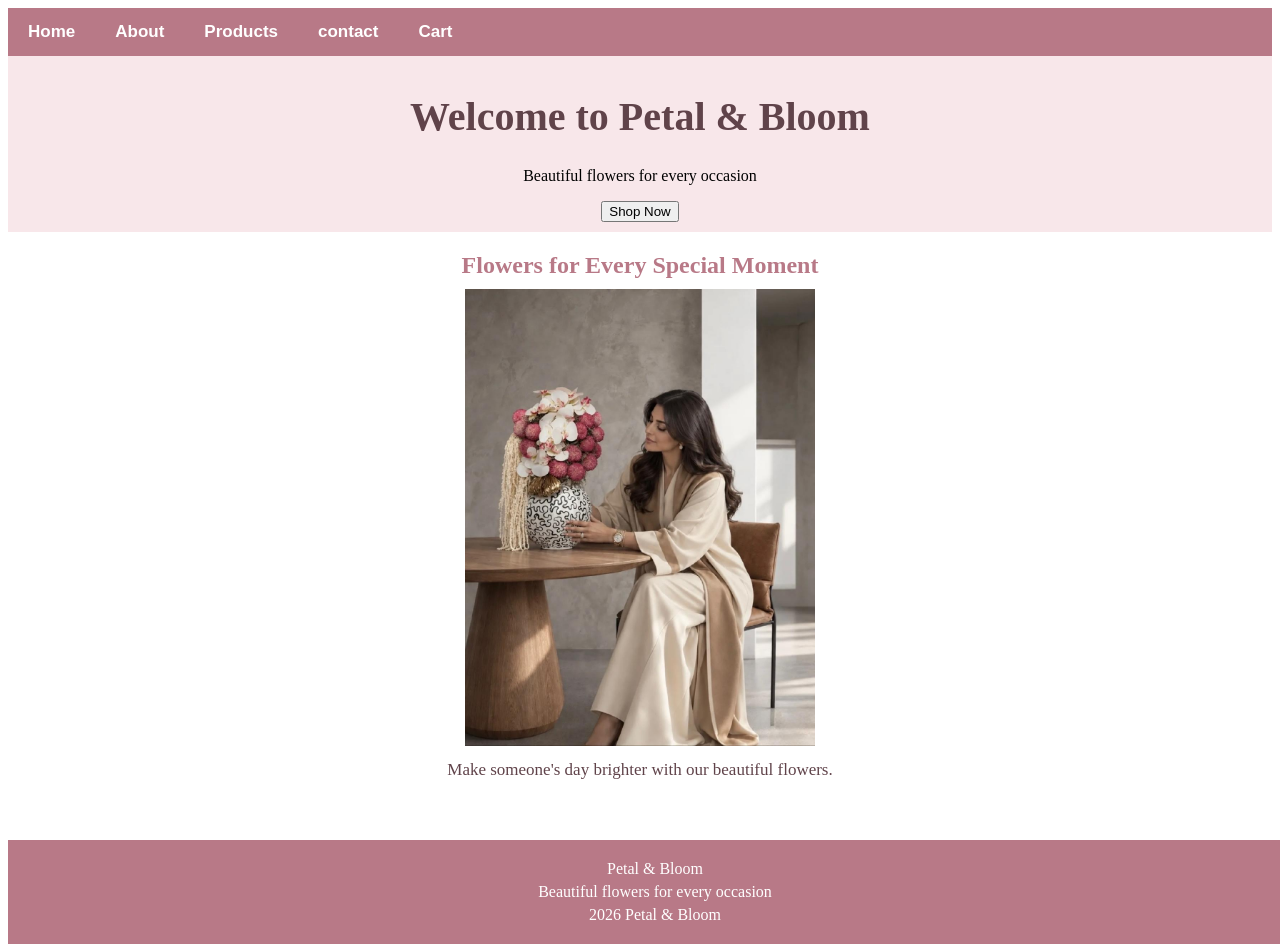
<file: index.html>
<!DOCTYPE html>
<html lang="en">
<head>
    <link rel="stylesheet" href="mysheet.css">
    <meta charset="UTF-8">
    <meta name="viewport" content="width=device-width, initial-scale=1.0">
    <title> Petal & Bloom </title>
</head>
<body>
    <div class="nav_menu">
        <a class="active" href="index.html">Home</a>
        <a href="About.html"> About</a>
        <a href="Products.html">Products</a>
        <a href="contact.html">contact</a>
        <a href="cart.html">Cart</a>
    </div>

    <div class="header">
        <h1>Welcome to Petal & Bloom</h1>

        <p>Beautiful flowers for every occasion</p>

        <a href="Products.html">
        <button>Shop Now</button>
        </a>
    </div>

    <div class="home_pic">

    <h2>Flowers for Every Special Moment</h2>

    <img src=".//flower pic.jpeg" alt="Flower Bouquet">

    <p>Make someone's day brighter with our beautiful flowers.</p>

</div>

<footer>
    <p>Petal & Bloom</p>
    <p>Beautiful flowers for every occasion</p>
    <p>2026 Petal & Bloom</p>
</footer>

</body>
</html>
</file>
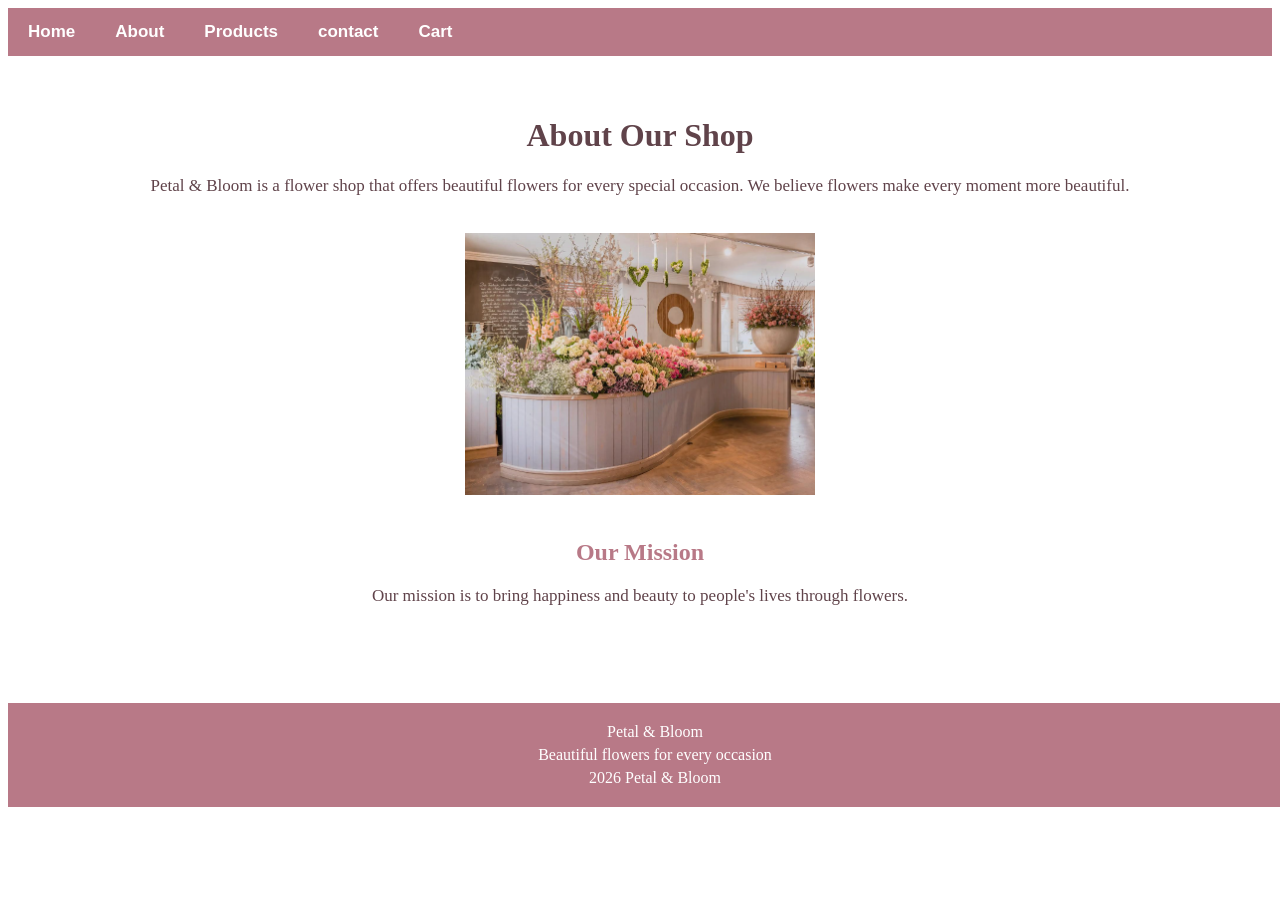
<file: About.html>
<!DOCTYPE html>
<html lang="en">
<head>
    <link rel="stylesheet" href="mysheet.css">
    <meta charset="UTF-8">
    <meta name="viewport" content="width=device-width, initial-scale=1.0">
    <title>About Petal & Bloom</title>
</head>
<body>
    
     <div class="nav_menu">
        <a href="index.html">Home</a>
        <a class="active" href="About.html"> About</a>
        <a href="Products.html">Products</a>
        <a href="contact.html">contact</a>
        <a href="cart.html">Cart</a>
    </div>

    <div class="about">

    <h1>About Our Shop</h1>

    <p>
        Petal & Bloom is a flower shop that offers
        beautiful flowers for every special occasion.
        We believe flowers make every moment more beautiful.
    </p>

    <img src=".//about pic.png" alt="Our Flower Shop">

    <h2>Our Mission</h2>
    <p>
         Our mission is to bring happiness and beauty
         to people's lives through flowers.
    </p>

</div>

<footer>
    <p>Petal & Bloom</p>
    <p>Beautiful flowers for every occasion</p>
    <p>2026 Petal & Bloom</p>
</footer>

</body>
</html>
</file>
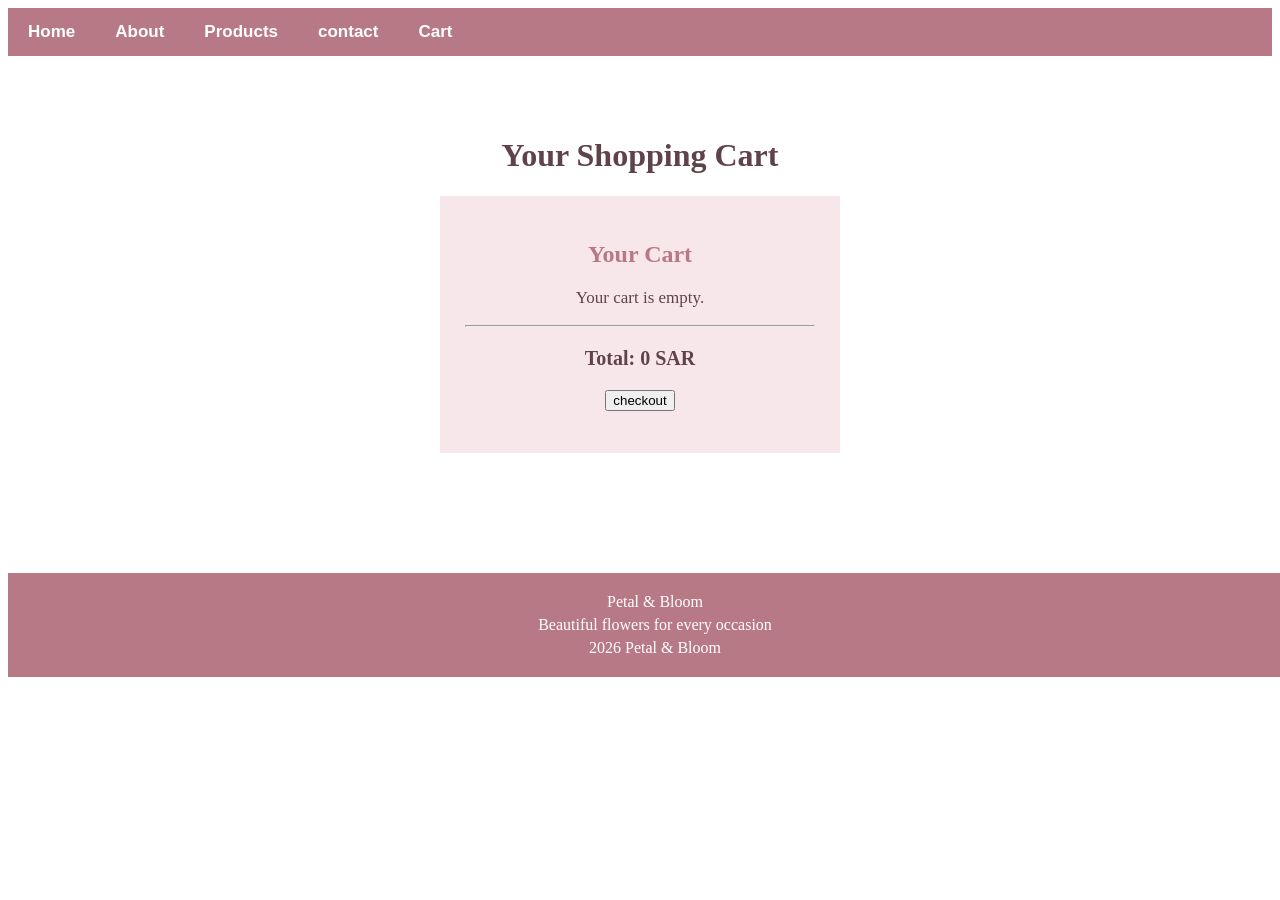
<file: cart.html>
<!DOCTYPE html>
<html lang="en">
<head>
    <link rel="stylesheet" href="mysheet.css">
    <script src="script.js"></script>
    <meta charset="UTF-8">
    <meta name="viewport" content="width=device-width, initial-scale=1.0">
    <title>Peta & Bloom Cart</title>
</head>
<body>

     <div class="nav_menu">
        <a href="index.html">Home</a>
        <a href="About.html"> About</a>
        <a href="Products.html">Products</a>
        <a href="contact.html">contact</a>
        <a class="active" href="cart.html">Cart</a>
    </div>

     
<div class="cart">

    <h1>Your Shopping Cart</h1>

    <div class="cart_box">

        <h2>Your Cart</h2>

        <p id="cart_items">Your cart is empty.</p>

        <hr>

        <h3 id="total">Total: 0 SAR</h3>

        <button onclick="checkout()">checkout</button>
        <p id="checkout_message"></p>

    </div>

</div>

<script>
    showCart();
</script>


    <footer>
    <p>Petal & Bloom</p>
    <p>Beautiful flowers for every occasion</p>
    <p>2026 Petal & Bloom</p>
</footer>
    
</body>
</html>
</file>
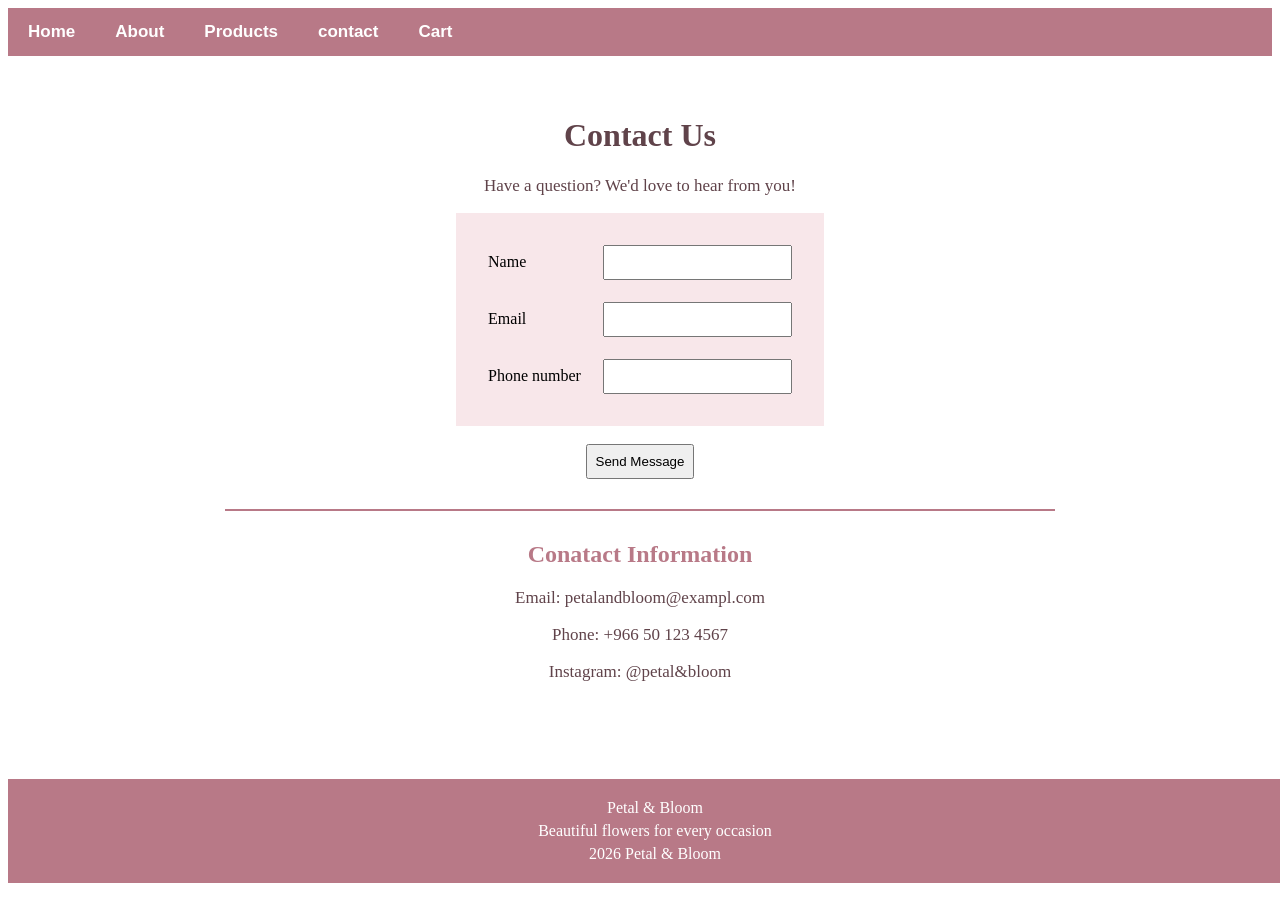
<file: contact.html>
<!DOCTYPE html>
<html lang="en">
<head>
    <link rel="stylesheet" href="mysheet.css">
    <script src="script.js"></script>
    <meta charset="UTF-8">
    <meta name="viewport" content="width=device-width, initial-scale=1.0">
    <title>Contact Us</title>
</head>
<body>
    <div class="nav_menu">
        <a href="index.html">Home</a>
        <a href="About.html"> About</a>
        <a href="Products.html">Products</a>
        <a class="active" href="contact.html">contact</a>
        <a href="cart.html">Cart</a>
    </div>

    <div class="contact">
        <h1>Contact Us</h1>
        <p>Have a question? We'd love to hear from you!</p>

        <form onsubmit="return checkForm()">
        <table>
            <tr>
                <td> Name </td>
                <td> <input type="text" name="name" id="id"> </td>
            </tr>

             <tr>
                <td> Email </td>
                <td> <input type="email" name="email" id="email"> </td>
            </tr>

            <tr>
                <td> Phone number </td>
                <td> <input type="tel" name="Phone" id="Phone"></td>
            </tr>
            </table>

            <br>
            <input type="submit" value="Send Message">
            <p id="form_message"></p>

        </form>
        
        <hr>

        <h2>Conatact Information</h2>
        <p>Email: petalandbloom@exampl.com</p>
        <p>Phone: +966 50 123 4567</p>
        <p>Instagram: @petal&bloom</p>

    </div>

    <footer>
    <p>Petal & Bloom</p>
    <p>Beautiful flowers for every occasion</p>
    <p>2026 Petal & Bloom</p>
</footer>

</body>
</html>
</file>
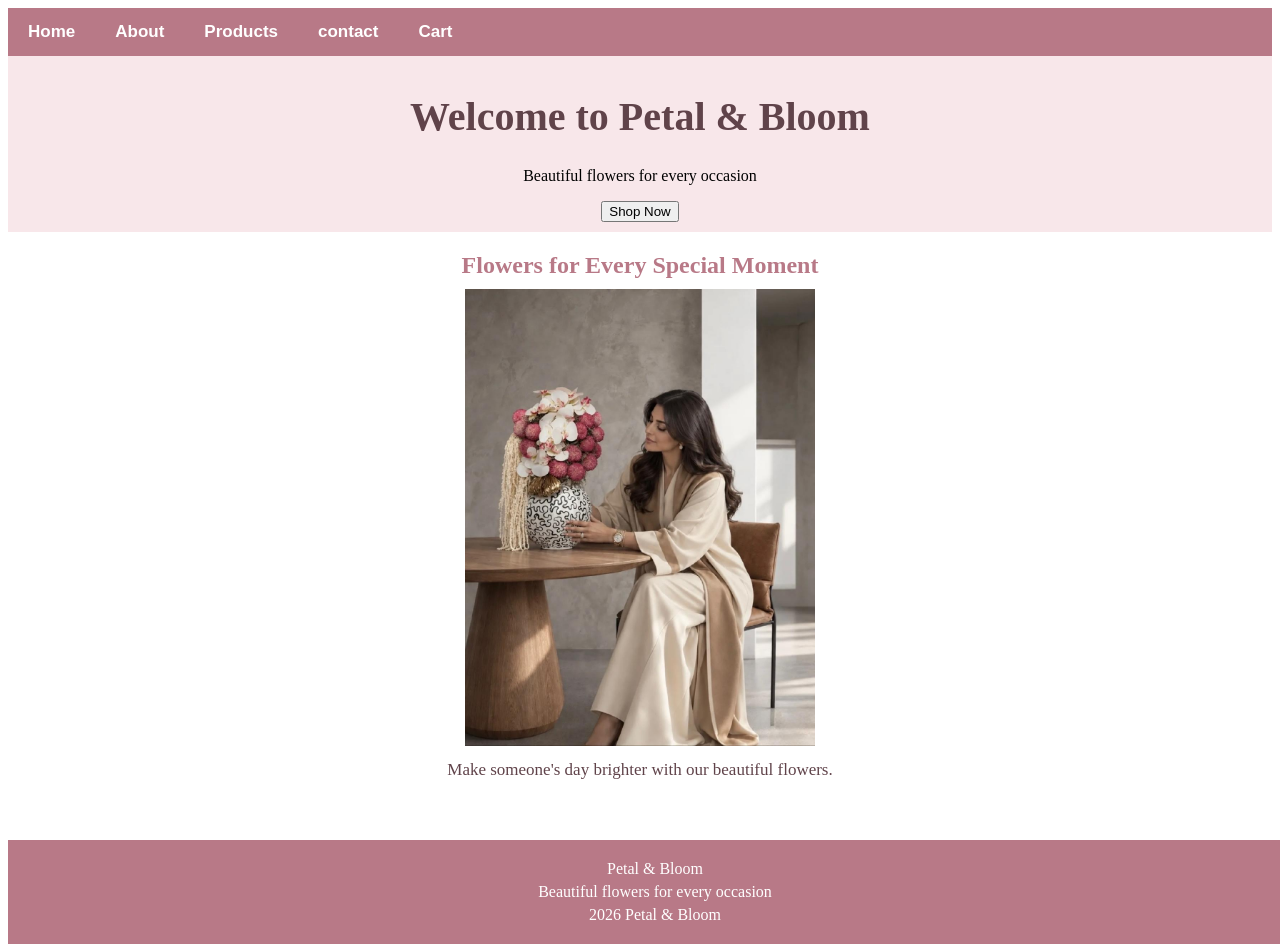
<file: index_HTML.html>
<!DOCTYPE html>
<html lang="en">
<head>
    <link rel="stylesheet" href="mysheet.css">
    <meta charset="UTF-8">
    <meta name="viewport" content="width=device-width, initial-scale=1.0">
    <title> Petal & Bloom </title>
</head>
<body>
    <div class="nav_menu">
        <a class="active" href="index_HTML.html">Home</a>
        <a href="About.html"> About</a>
        <a href="Products.html">Products</a>
        <a href="contact.html">contact</a>
        <a href="cart.html">Cart</a>
    </div>

    <div class="header">
        <h1>Welcome to Petal & Bloom</h1>

        <p>Beautiful flowers for every occasion</p>

        <a href="Products.html">
        <button>Shop Now</button>
        </a>
    </div>

    <div class="home_pic">

    <h2>Flowers for Every Special Moment</h2>

    <img src=".//flower pic.jpeg" alt="Flower Bouquet">

    <p>Make someone's day brighter with our beautiful flowers.</p>

</div>

<footer>
    <p>Petal & Bloom</p>
    <p>Beautiful flowers for every occasion</p>
    <p>2026 Petal & Bloom</p>
</footer>

</body>
</html>
</file>
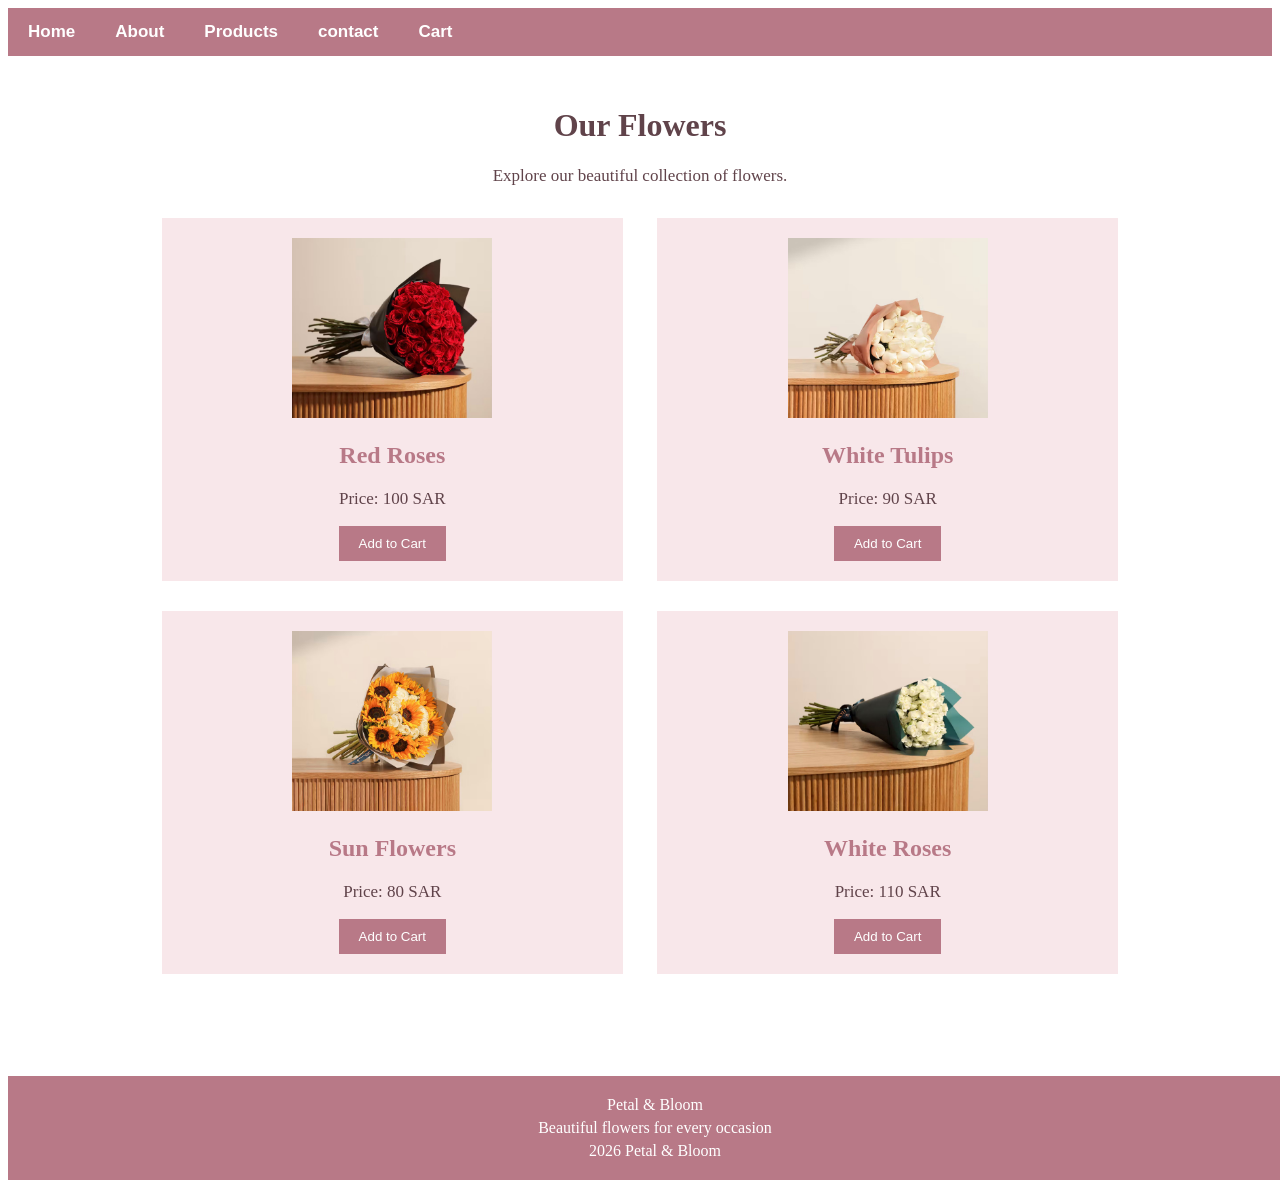
<file: Products.html>
<!DOCTYPE html>
<html lang="en">
<head>
    <link rel="stylesheet" href="mysheet.css">
    <script src="script.js"></script>
    <meta charset="UTF-8">
    <meta name="viewport" content="width=device-width, initial-scale=1.0">
    <title>Petal & Bloom Products</title>
</head>
<body>

    <div class="nav_menu">
        <a href="index.html">Home</a>
        <a href="About.html"> About</a>
        <a class="active" href="Products.html">Products</a>
        <a href="contact.html">contact</a>
        <a href="cart.html">Cart</a>
    </div>

    <div class="products">
        <h1>Our Flowers</h1>
        <p>Explore our beautiful collection of flowers.</p>


        <div class="flower">
        <img src=".//red roses.jpeg" alt="Red Roses">
        <h2>Red Roses</h2>
        <p>Price: 100 SAR</p>
        <button onclick="addToCart('Red Roses', 100)">Add to Cart</button>
    </div>

        <div class="flower">
        <img src=".//white tulips.jpeg" alt="White Tulips">
        <h2>White Tulips</h2>
        <p>Price: 90 SAR</p>
        <button onclick="addToCart('White Tulips', 90)">Add to Cart</button>
    </div>

        <br>

        <div class="flower">
        <img src=".//Sunflowers.jpeg" alt="Sun Flowers">
        <h2>Sun Flowers</h2>
        <p>Price: 80 SAR</p>
        <button onclick="addToCart('Sunflowers', 80)">Add to Cart</button>
    </div>

        <div class="flower">
        <img src=".//white roses.jpeg" alt="White Roses">
        <h2>White Roses</h2>
        <p>Price: 110 SAR</p>
        <button onclick="addToCart('White Roses', 110)">Add to Cart</button>
    </div>

    <p id="cart_message"></p>
   

    </div>
    
    <footer>
    <p>Petal & Bloom</p>
    <p>Beautiful flowers for every occasion</p>
    <p>2026 Petal & Bloom</p>
</footer>

</body>
</html>
</file>
<file: mysheet.css>
/*Home page */

.header{
    background-color: #F8E7EA;
    text-align: center;
    padding: 10px;
}

.header h1 {
    color: #60434A;
    font-size: 40px;
}

.nav_menu{
    background-color: #B87987;
    overflow: hidden;
}

 .nav_menu a { 
    float: left; 
    font-family: Arial, Helvetica, sans-serif; 
    color:white; 
    font-weight: bold; 
    text-align: center; 
    padding: 14px 20px; 
    text-decoration: none; 
    font-size: 17px;
 } 

 .nav_menu a:hover { 
     background-color: #F8E7EA; 
     color: #60434A; 
 } 

 /* home page pic*/
 .home_pic {
    text-align: center;
    padding: 15px;
}

.home_pic h2 {
    color: #B87987;
    font-size: 24px;
    margin: 5px;
}

.home_pic img {
    width: 350px;
    height: auto;
    margin: 5px;
}

.home_pic p {
    color: #60434A;
    font-size: 17px;
    margin: 5px;
}

 /* About page*/

 .about {
    text-align: center;
    padding: 40px;
}

.about h1 {
    color: #60434A;
    font-size: 32px;
}
.about h2{
    color: #B87987;
    font-size: 24px;
}

.about p {
    color: #60434A;
    font-size: 17px;
}

/* About Page Picture */

.about img {
    width: 350px;
    max-width: 100%;
    height: auto;
    margin: 20px;
}

/* products page*/

.products {
    text-align: center;
    padding: 30px;
}

.products h1 {
    color: #60434A;
    font-size: 32px;
}

.products h2 {
    color: #B87987;
    font-size: 24px;
}

.products p {
    color: #60434A;
    font-size: 17px;
}

.products button {
    background-color: #B87987;
    color: white;
    padding: 10px 20px;
    border: none;
    cursor: pointer;
}

.products button:hover {
    background-color: #60434A;
}
.flower{
    display: inline-block;
    background-color: #F8E7EA;
    width: 35%;
    padding: 20px;
    margin: 15px;
    text-align: center;
}

/* Flower pictures*/
.flower img {
    width: 200px;
    height: 180px;
    object-fit: cover;
}

/* contact page*/
.contact {
    text-align: center;
    padding: 40px;
}

.contact h1 {
    color: #60434A;
    font-size: 32px;
}

.contact p {
    color: #60434A;
    font-size: 17px;
}

.contact table {
    margin: auto;
    background-color: #F8E7EA;
    padding: 20px;
}

.contact td {
    padding: 10px;
    text-align: left;
}

.contact input {
    padding: 8px;
}
.contact h2 {
    color: #B87987;
    font-size: 24px;
    margin-top: 30px;
}

.contact p {
    color: #60434A;
    font-size: 17px;
}

.contact hr {
    border: 1px solid #B87987;
    width: 70%;
    margin: 30px auto;
}

/*shopping cart page*/

.cart {
    text-align: center;
    padding: 60px;
}

.cart h1 {
    color: #60434A;
    font-size: 32px;
}

.cart p {
    color: #60434A;
    font-size: 17px;
}

.cart_box {
    background-color: #F8E7EA;
    padding: 25px;
    width: 400px;
    max-width: 100%;
    box-sizing: border-box;
    margin: 20px auto;
}

.cart_box h2 {
    color: #B87987;
    font-size: 24px;
}

.cart_box h3 {
    color: #60434A;
    font-size: 20px;
}

/* Footer */

footer {
    background-color: #B87987;
    color: white;
    text-align: center;
    padding: 15px;
    margin-top: 40px;
    width: 100%;
}

footer p {
    margin: 5px;
}
</file>
